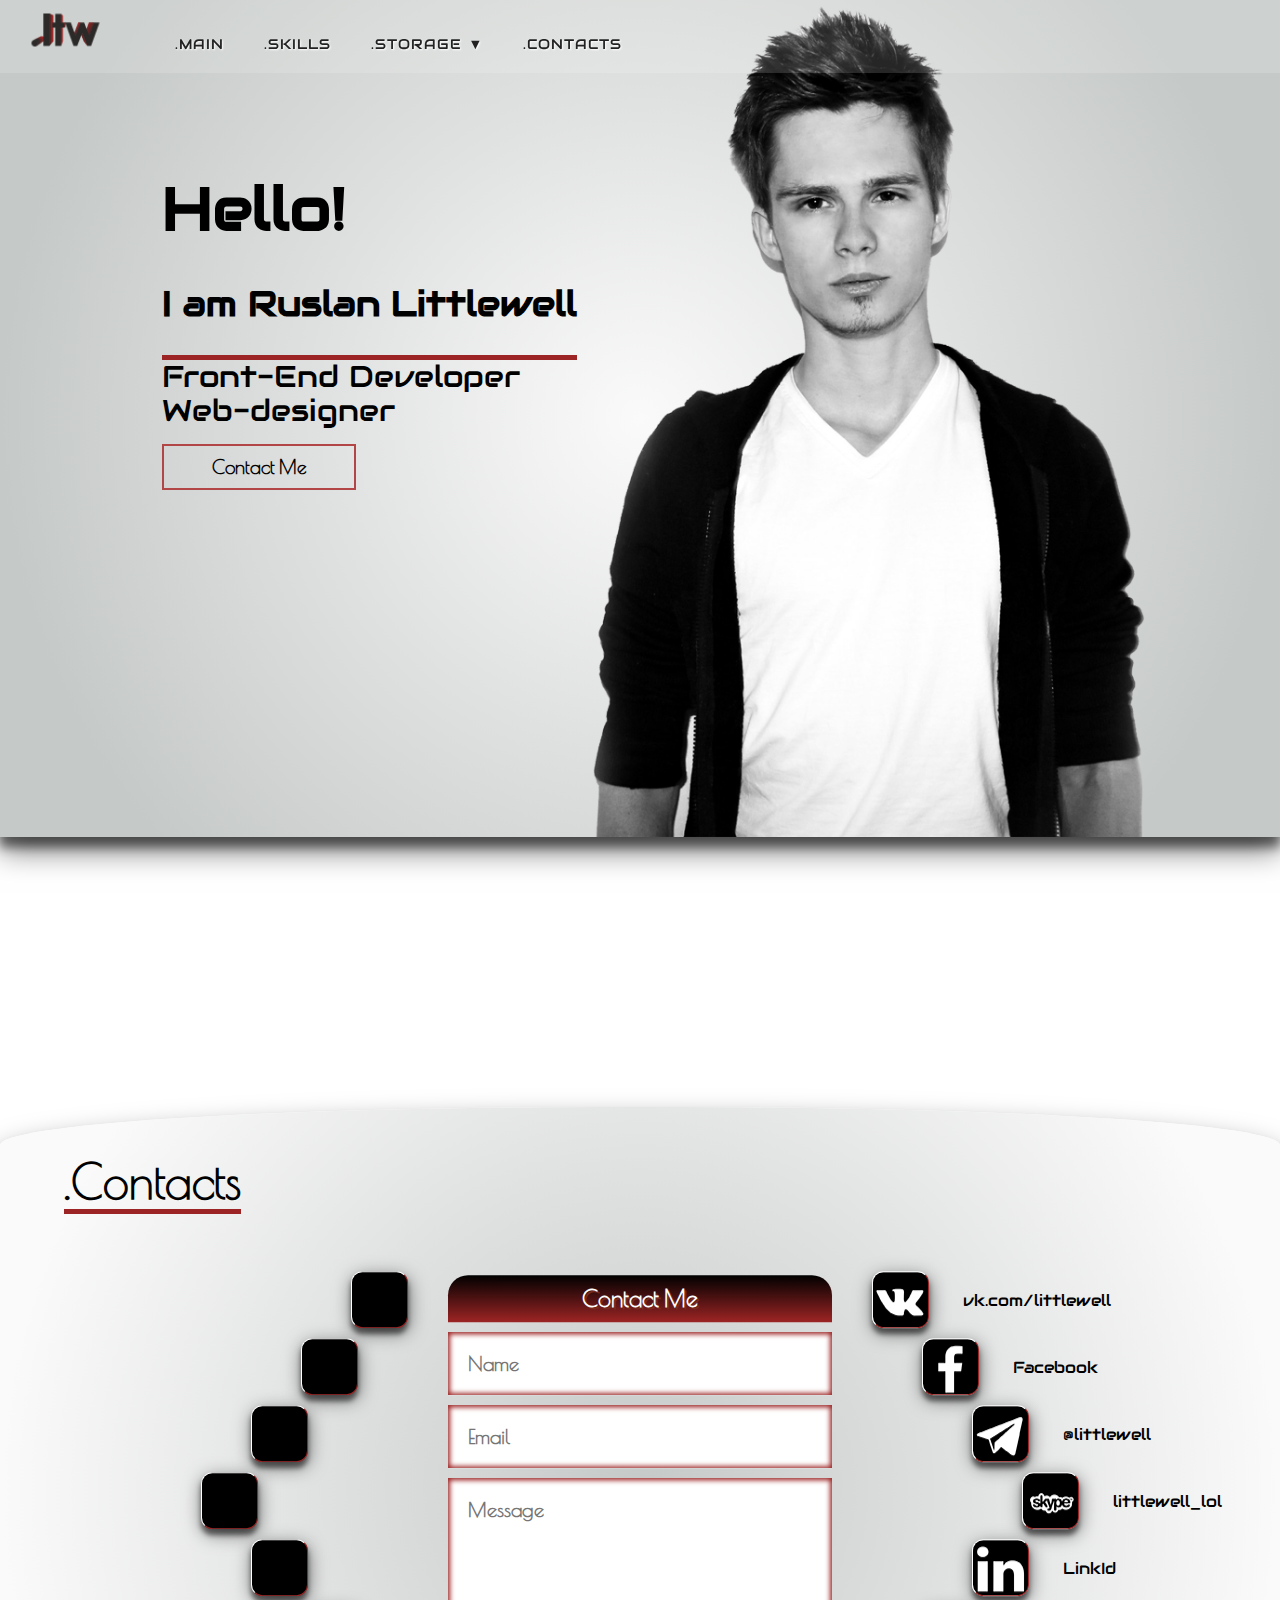
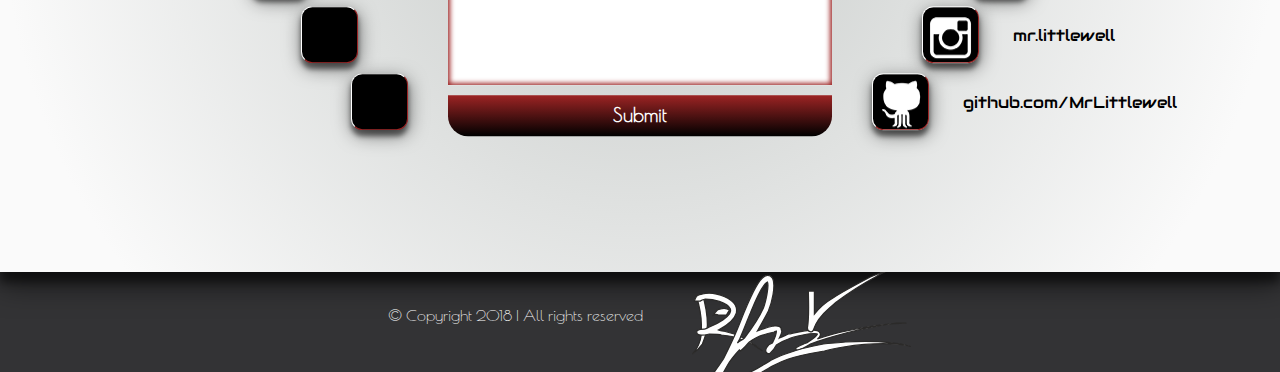
<file: index.html>
<!DOCTYPE html>
<html lang="en">
	<head>
		<meta charset="UTF-8">
		<title>Ruslan Littlewell</title>
		<link rel="shortcut icon" href="iconpng.png" type="image/png">
		<link rel="stylesheet" href="css/style.css" >
		<link rel="stylesheet" href="css/normalize.css">		
		<script src="js/jquery.js"></script>
		<link href="https://fonts.googleapis.com/css?family=Audiowide|Poiret+One&amp;subset=cyrillic" rel="stylesheet">
		<link rel="stylesheet" href="https://use.fontawesome.com/releases/v5.2.0/css/all.css" integrity="sha384-hWVjflwFxL6sNzntih27bfxkr27PmbbK/iSvJ+a4+0owXq79v+lsFkW54bOGbiDQ" crossorigin="anonymous">
	</head>
		<body class="page">			
			<header>	
			<img src="images/logotip.png" alt="logo" title="logo">			
				<nav id="navigation">					
						<div class="hamburher"><a class="menu-trigger"></a></div>					
					<ul id="hide">					
					<li><a href="index.html">.Main</a></li>
					<li><a href="skills.html">.Skills</a></li>
					<li><a href="#">.Storage &#9660;</a>
						<ul>
							<li><a href="adobe.html">.Adobe</a></li>
							<li><a href="corel.html">.Corel</a></li>
							<li><a href="html-css.html">.HTML&frasl;CSS</a></li>
						</ul>
					</li>
					<li><a href="index.html#contact-block">.Contacts</a></li>
					</ul>
				</nav>
			</header>
				<main>					
				<div class="wrapper">	
					<div class="flex-wrapper"></div>
					<div class="text-area">
						<div class="text-position">
							<h1>Hello!</h1>
							<h3>I am Ruslan Littlewell</h3>
						</div>
						<div class="text-position2">
							<p id="slide-text1">Front-End Developer</p>
							<p id="slide-text2">Web-designer</p>
						</div>					
						<div class="button-position">
							<a href="#send" class="send-button">Contact Me</a>
						</div>
					</div>
					<img class="image-profile" src="images/rlw.png" title="Littlewell" alt="Littlewell">
					<div class="flex-wrapper"></div>
				</div>
				<div class="wrapper2">
				
				</div>
				
				<div class="wrapper3">
					<div class="text-position3">
						<h3><a id="contact-block">.Contacts</a></h3>
					</div>
						<div class="flex-area">
								<div class="parallelogram-three">	
									<div class="social-icons github-r"></div>
									<div class="social-icons facebook-r"></div>
									<div class="social-icons telegram-r"></div>
									<div class="social-icons skype-r"></div>
									<div class="social-icons linkid-r"></div>
									<div class="social-icons instagram-r"></div>
									<div class="social-icons github-r"></div>
								</div>					
								<div class="parallelogram-two">
								<header class="header-contact-block">
									<h3>Contact Me <i class="fas fa-hand-spock"></i></h3>								
								</header>
								<div>
									<form name="cont-form">
										<input name="name" id="send" class="form-style" type="text"  placeholder="Name" value=""/>
										<input name="email" class="form-style" type="email"  placeholder="Email" value="" required/>
										<textarea name="message" class="form-style for-textarea" placeholder="Message" value="" required></textarea>						
										<input type="submit" value="Submit" class="contact-button submit_button" />
									</form>
								</div>
								</div>
								<div class="parallelogram-one">	
									<div class="social-icons"><a class="t-vk" href="#">vk.com/littlewell</a></div>
									<div class="social-icons facebook"><a href="#">Facebook</a></div>
									<div class="social-icons telegram"><a href="#">@littlewell</a></div>
									<div class="social-icons skype"><a class="p-skype" href="#">littlewell_lol</a></div>
									<div class="social-icons linkid"><a class="p-linkid" href="#">LinkId</a></div>
									<div class="social-icons instagram"><a class="p-instagram" href="#">mr.littlewell</a></div>
									<div class="social-icons github"><a class="p-github" href="#">github.com/MrLittlewell</a></div>
								</div>								
						</div>
				</div>			
				</main>
						<footer class="footer-position">
							<div class="copyright"><p>&copy; Copyright 2018 | All rights reserved</p></div>
							<div class="sign"><img src="images/svg-sign.svg" alt="sign" title="sign"></div>						
						</footer>						
						<script src="js/script.js"></script>
		</body>
</html>
</file>
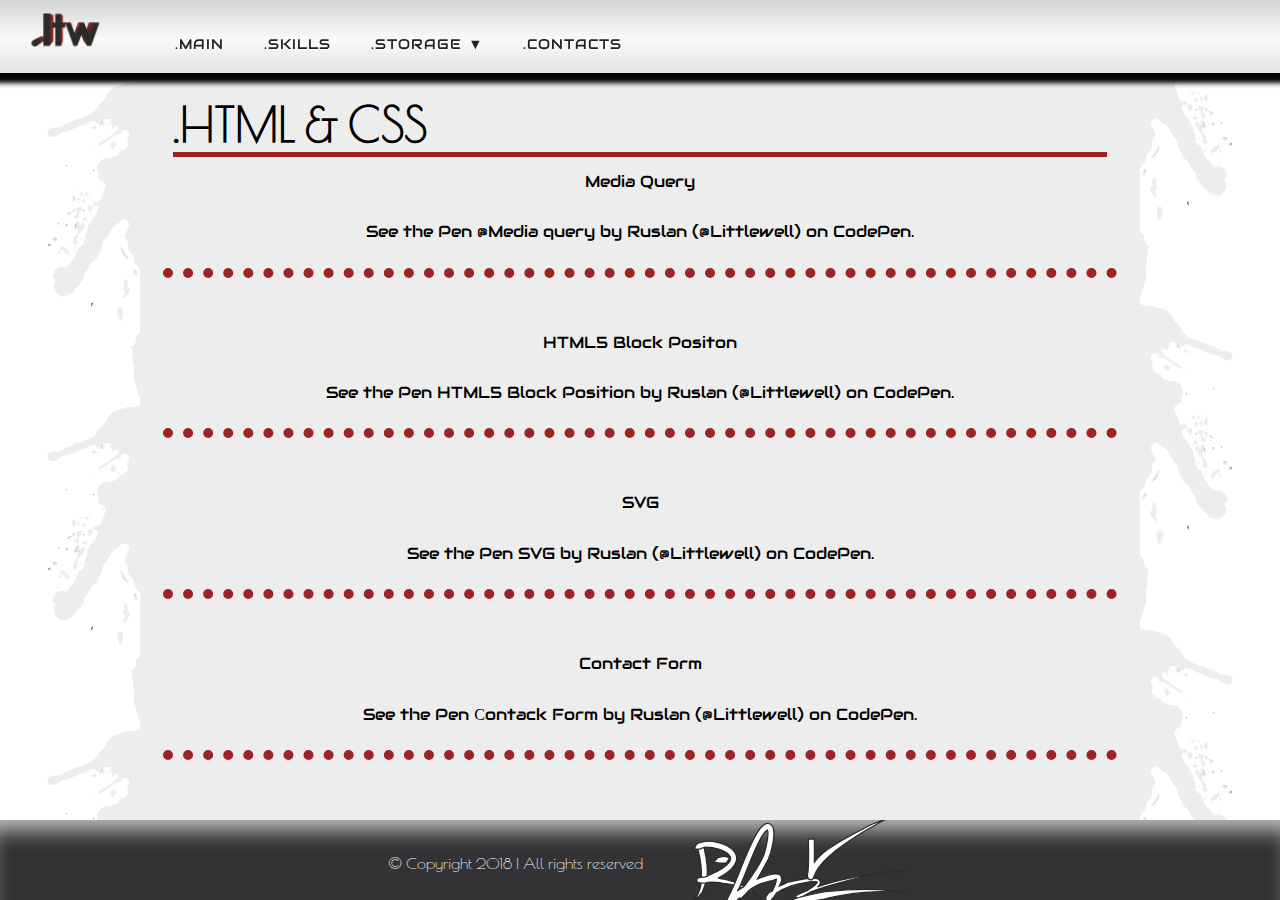
<file: html-css.html>
<!DOCTYPE html>
<html lang="en">
	<head>
		<meta charset="utf-8">
		<title>HTML/CSS</title>
		<link rel="shortcut icon" href="iconpng.png" type="image/png">
		<link href="css/style.css" rel="stylesheet">
		<link rel="stylesheet" href="css/normalize.css">
		<link href="https://fonts.googleapis.com/css?family=Audiowide|Poiret+One&amp;subset=cyrillic" rel="stylesheet">	 
		<script src="js/jquery.js"></script>
	</head>
		<body class="page">
			<header>	
			<img src="images/logotip.png" alt="logo" title="logo">			
				<nav class="navigation-pouring">					
						<div class="hamburher"><a class="menu-trigger"></a></div>					
					<ul id="hide">					
					<li><a href="index.html">.Main</a></li>
					<li><a href="skills.html">.Skills</a></li>
					<li><a href="#">.Storage &#9660;</a>
						<ul>
							<li><a href="adobe.html">.Adobe</a></li>
							<li><a href="corel.html">.Corel</a></li>
							<li><a href="html-css.html">.HTML&frasl;CSS</a></li>
						</ul>
					</li>
					<li><a href="index.html#contact-block">.Contacts</a></li>
					</ul>
				</nav>
			</header>
				<main class="flex-main-content">
					<div class="flex-wrapper flex-wrapper__bg-l-modifer"></div>
						<div class="flex-wrapper2">
							<div class="text-position3 text-position_modifer width-block-auto"><h3>.HTML & CSS</h3>
							</div>
								<div class="code-area">
									<p>Media Query</p>
									<p data-height="400" data-theme-id="0" data-slug-hash="PBEWLO" data-default-tab="result" data-user="Littlewell" data-pen-title="@Media query" class="codepen">See the Pen <a href="https://codepen.io/Littlewell/pen/PBEWLO/">@Media query</a> by Ruslan (<a href="https://codepen.io/Littlewell">@Littlewell</a>) on <a href="https://codepen.io">CodePen</a>.</p>
									<span class="text-for-code"></span>
									<p>HTML5 Block Positon</p>
									<p data-height="400" data-theme-id="0" data-slug-hash="MXPeMP" data-default-tab="result" data-user="Littlewell" data-pen-title="HTML5 Block Position" class="codepen">See the Pen <a href="https://codepen.io/Littlewell/pen/MXPeMP/">HTML5 Block Position</a> by Ruslan (<a href="https://codepen.io/Littlewell">@Littlewell</a>) on <a href="https://codepen.io">CodePen</a>.</p>
									<span class="text-for-code"></span>
									<p>SVG</p>
									<p data-height="400" data-theme-id="0" data-slug-hash="vaEXmL" data-default-tab="result" data-user="Littlewell" data-pen-title="SVG" class="codepen">See the Pen <a href="https://codepen.io/Littlewell/pen/vaEXmL/">SVG</a> by Ruslan (<a href="https://codepen.io/Littlewell">@Littlewell</a>) on <a href="https://codepen.io">CodePen</a>.</p>
									<span class="text-for-code"></span>
									<p>Contact Form</p>
									<p data-height="400" data-theme-id="0" data-slug-hash="YvoRzP" data-default-tab="result" data-user="Littlewell" data-pen-title="Сontack Form" class="codepen">See the Pen <a href="https://codepen.io/Littlewell/pen/YvoRzP/">Сontack Form</a> by Ruslan (<a href="https://codepen.io/Littlewell">@Littlewell</a>) on <a href="https://codepen.io">CodePen</a>.</p>
									<span class="text-for-code"></span>
								</div>
						</div>	
							<div class="flex-wrapper flex-wrapper__bg-r-modifer"></div>						
				</main>
					<footer class="footer-position footer-position_modifer" >
							<div class="copyright"><p>&copy; Copyright 2018 | All rights reserved</p></div>
							<div class="sign"><img src="images/svg-sign.svg" alt="sign" title="sign"></div>
						</footer>
		<script async src="https://static.codepen.io/assets/embed/ei.js"></script>
		<script src="js/script.js"></script>
						
		</body>
</html>
</file>
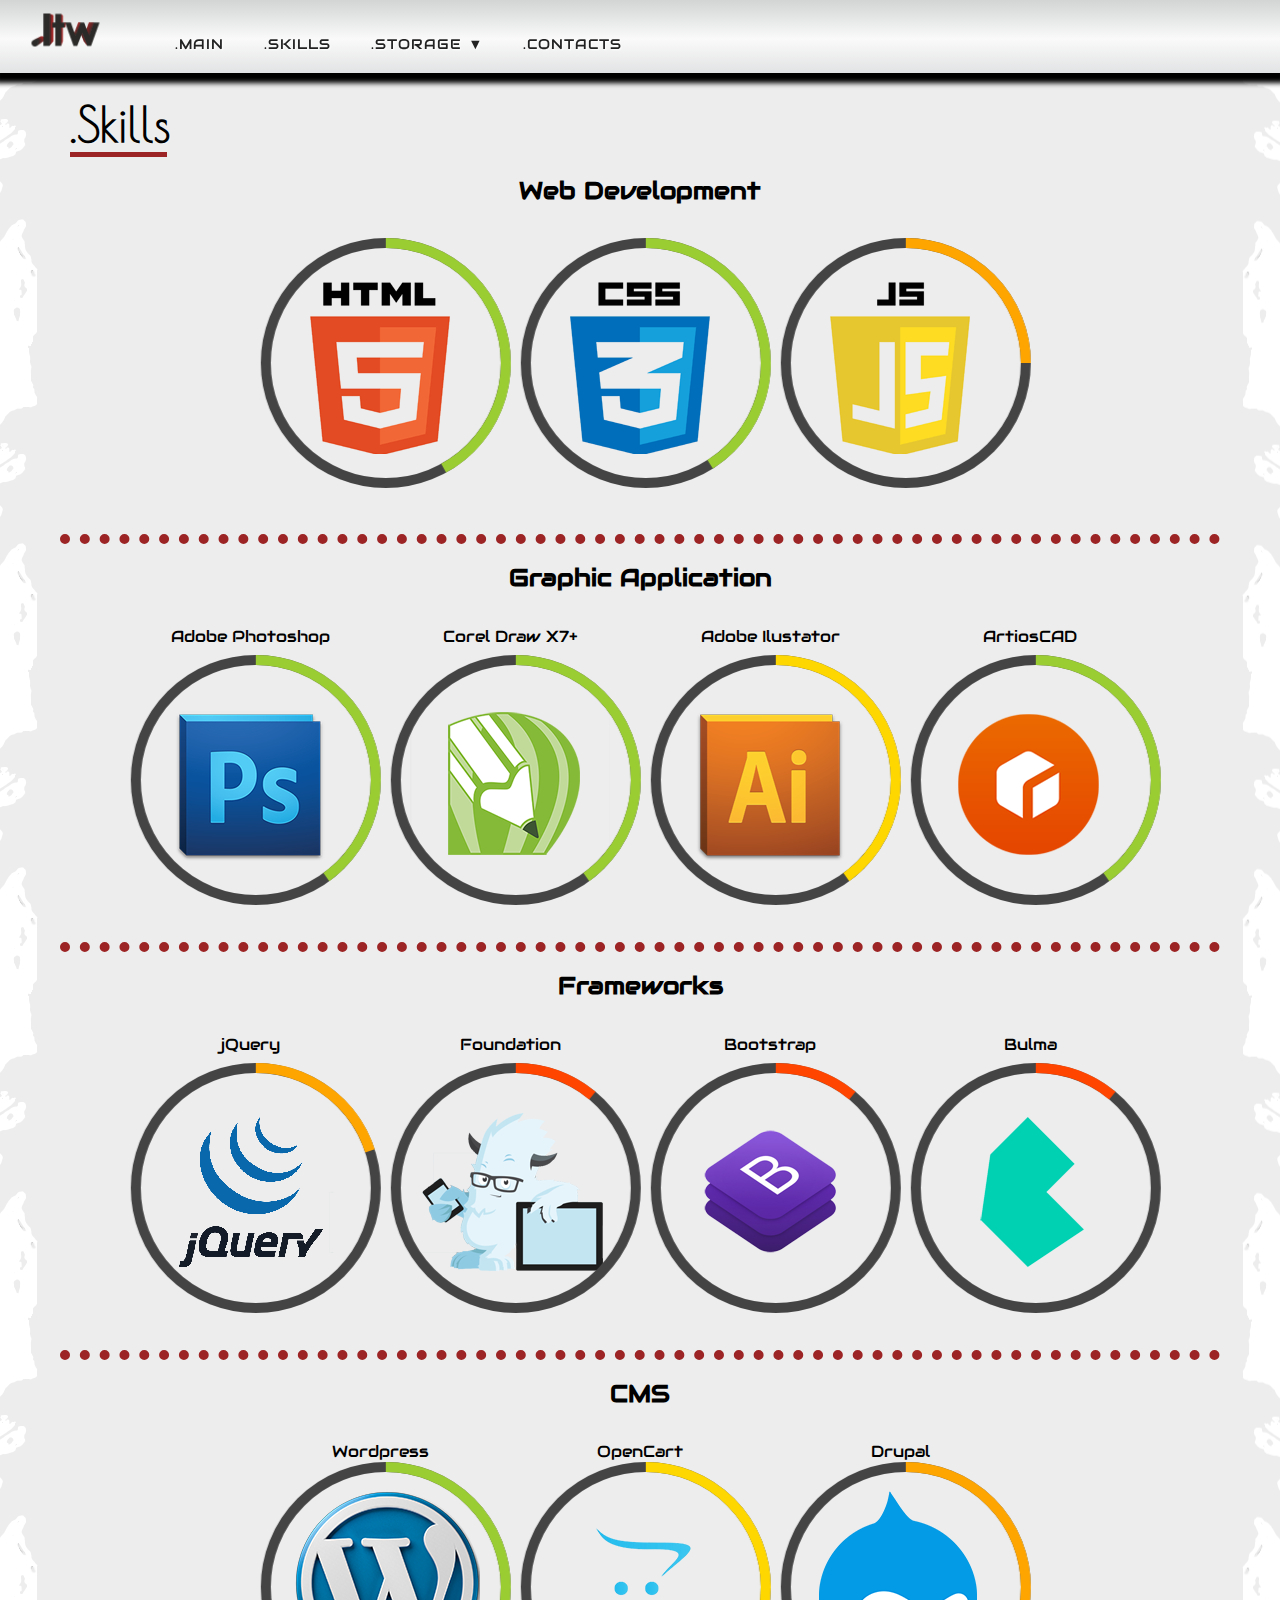
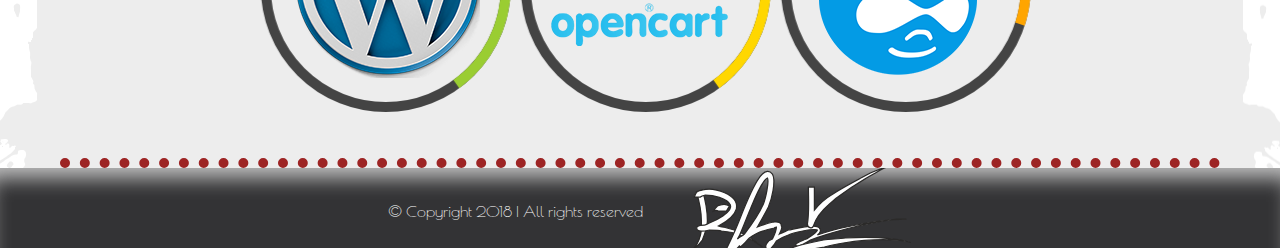
<file: skills.html>
<!DOCTYPE html>
<html lang="en">
	<head>
		<meta charset="utf-8">
		<title>Skills</title>
		<link rel="shortcut icon" href="iconpng.png" type="image/png">
		<link href="css/style.css" rel="stylesheet">
		<link rel="stylesheet" href="css/normalize.css">
		<script src="js/jquery.js"></script>	
		<link href="https://fonts.googleapis.com/css?family=Audiowide|Poiret+One&amp;subset=cyrillic" rel="stylesheet">	 
	</head>
		<body class="page">
			<header>	
			<img src="images/logotip.png" alt="logo" title="logo">			
				<nav class="navigation-pouring">					
						<div class="hamburher"><a class="menu-trigger"></a></div>					
					<ul id="hide">					
					<li><a href="index.html">.Main</a></li>
					<li><a href="skills.html">.Skills</a></li>
					<li><a href="#">.Storage &#9660;</a>
						<ul>
							<li><a href="adobe.html">.Adobe</a></li>
							<li><a href="corel.html">.Corel</a></li>
							<li><a href="html-css.html">.HTML&frasl;CSS</a></li>
						</ul>
					</li>
					<li><a href="index.html#contact-block">.Contacts</a></li>
					</ul>
				</nav>
			</header>
				<main class="flex-main-content flex-content">
					<div class="flex-wrapper flex-wrapper__bg-l-modifer"></div>
						<div class="flex-wrapper2">
							<div class="text-position3 text-position_modifer"><h3>.Skills</h3>
							</div>
								<div>
								<h2>Web Development</h2>
									<div class="frontend-skills">											
										<div class="fe-design __mod-fe-design0"></div>	
										<div class="fe-design __mod-fe-design1"></div>	
										<div class="fe-design __mod-fe-design2"></div>	
									</div>	
								</div>
									<div class="text-for-graphic-skills"></div>
									<h2>Graphic Application</h2>
									<div class="graphic-skills">
									<div class="self-block">
									<p>Adobe Photoshop</p>
									<div class="fe-design __mod-fe-design3"></div>
									</div>
									<div class="self-block">
									<p>Corel Draw X7+</p>
									<div class="fe-design __mod-fe-design4"></div>
									</div>
									<div class="self-block">
									<p>Adobe Ilustator</p>
									<div class="fe-design __mod-fe-design5"></div>
									</div>
									<div class="self-block">
									<p>ArtiosCAD</p>
									<div class="fe-design __mod-fe-design10"></div>
									</div>
								</div>								
								<div class="text-for-graphic-skills"></div>
								<h2>Frameworks</h2>
									<div class="graphic-skills">
										<div class="self-block">
										<p>jQuery</p>
										<div class="fe-design __mod-fe-design6"></div>
										</div>
										<div class="self-block">
										<p>Foundation</p>
										<div class="fe-design __mod-fe-design7"></div>
										</div>
										<div class="self-block">
										<p>Bootstrap</p>
										<div class="fe-design __mod-fe-design8"></div>
										</div>
										<div class="self-block">
										<p>Bulma</p>
										<div class="fe-design __mod-fe-design9"></div>
										</div>
									</div>
								<div class="text-for-graphic-skills"></div>
								<h2>CMS</h2>
									<div class="graphic-skills">
										<div class="self-block">
										<p>Wordpress</p>
										<div class="fe-design __mod-fe-design11"></div>
										</div>
										<div class="self-block">
										<p>OpenCart</p>
										<div class="fe-design __mod-fe-design12"></div>
										</div>
										<div class="self-block">
										<p>Drupal</p>
										<div class="fe-design __mod-fe-design13"></div>
										</div>										
									</div>
								<div class="text-for-graphic-skills"></div>
						</div>						
							<div class="flex-wrapper flex-wrapper__bg-r-modifer"></div>						
				</main>
					<footer class="footer-position footer-position_modifer" >
							<div class="copyright"><p>&copy; Copyright 2018 | All rights reserved</p></div>
							<div class="sign"><img src="images/svg-sign.svg" alt="sign" title="sign"></div>
						</footer>
						<script src="js/script.js"></script>				
		</body>
</html>
</file>
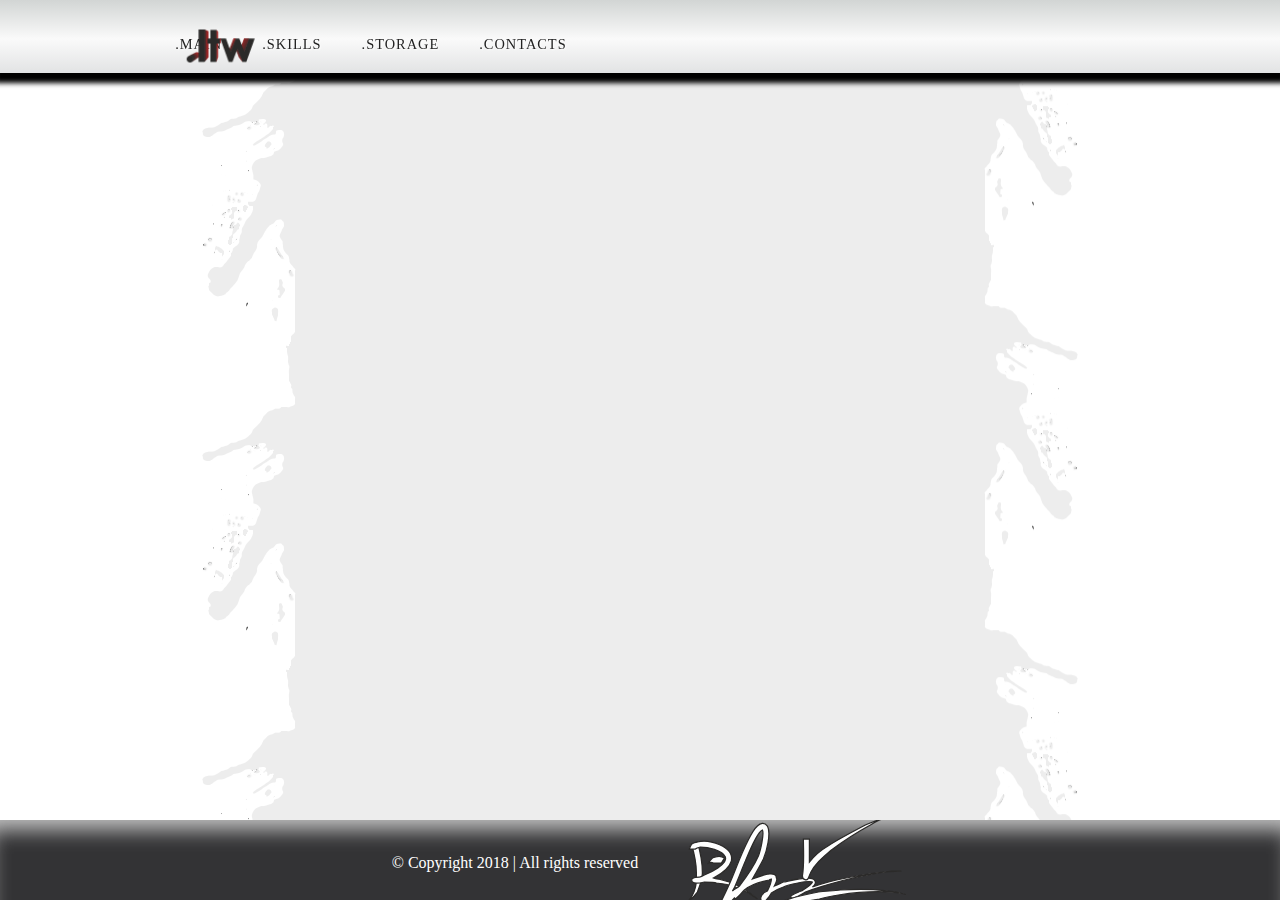
<file: test.html>
<html>
	<head>
		<meta charset="utf-8">
		<title>Skills</title>
		 <link rel="shortcut icon" href="iconpng.png" type="image/png">
		 <link href="css/style.css" rel="stylesheet">
	</head>
		<body class="page" style=" display: flex; height: 100%">
			<header>
				<nav class="navigation-pouring">
					<ul>
					<li><img src="images/logotip.png" alt="logo" title="logo"></li>
					<li><a href="index.html">.Main</a></li>
					<li><a href="skills.html">.Skills</a></li>
					<li><a href="storage.html">.Storage</a>
						<ul>
							<li><a href="adobe.html">.Adobe</a></li>
							<li><a href="corel.html">.Corel</a></li>
							<li><a href="html-css.html">.HTML&frasl;CSS</a></li>
						</ul>
					</li>
					<li><a href="index.html#contact-block">.Contacts</a></li>
					</ul>
				</nav>
			</header>
				<main class="flex-main-content" style="flex: 1 0 auto;">
					<div class="flex-wrapper flex-wrapper__bg-l-modifer"></div>
						<div class="flex-wrapper2">1</div>	
							<div class="flex-wrapper flex-wrapper__bg-r-modifer"></div>						
				</main>
					<footer class="footer-position footer-position_modifer" style=" flex: 0 0 auto;" >
							<div class="copyright"><p>&copy; Copyright 2018 | All rights reserved</p></div>
							<div class="sign"><img src="images/svg-sign.svg" alt="sign" title="sign"></div>
						</footer>
		</body>
</html>
</file>
<file: css/style.css>
@import url('https://fonts.googleapis.com/css?family=Doppio+One');	
		@media (min-width: 130px) and (max-width: 439px) {
			body .text-area{
			transform: translate(-3vw, -9vh) scale(0.8);	
			white-space: inherit;
			text-align: center;
			max-height: 110px;
			}
		}
		@media (min-width: 130px) and (max-width: 520px) {
			body div canvas {
				transform: translate(-6.3vw, 1vh);
			}
			body div .parallelogram-one {
				transform: rotate(90deg) scale(0.6);
			}
			body .for-textarea {
				max-height: 207px;
			}
			body .form-style {
				width: 100%;
			}
			body .footer-position_modifer {
			height: 168px;			
			flex-direction: column;
			align-items: center;
			align-content: center;
			}
			body .footer-position {
			display: flex;
			background: #333335;
			flex: 0 0 auto;
			justify-content: center;
			overflow: hidden;
			height: 160px;
			flex-direction: column;
			align-items: center;
			}
		}
			@media (min-width: 130px) and (max-width: 830px) {
				body .graphic-skills {
				flex-direction: column;
				align-items: center;
				}
				body .frontend-skills {
				flex-direction: column;
				align-items: center;
				}
				body .__mod-fe-design1 {				
				margin-bottom: 63px;
				}
				body .__mod-fe-design0 {				
				margin-bottom: 63px;
				}
				body canvas {
				display: flex;
				position: absolute;
				transform: translate(-3.3vw, 1vh);
				}
				h2{
				margin-top: 50px;
				}
			}
		@media screen and (max-width: 1057px){
			body .graphic-skills p {
				padding: 50px 50px 0 50px;
			}
		}
		@media (min-width: 130px) and (max-width: 1025px){
				body .menu-trigger{			 	
			 		display: block;
			 	}
			 	#hide{
			 		display: none;
			 	}
			 	body nav ul{
					list-style: none;
					position: relative;
					transform: translate(9vw,0vh);
					display: block;
				}
				body nav ul ul{
					position: relative;
										
				}				
				.hamburher{
					background-image: url(https://image.ibb.co/cCFTb8/icon2.png);
					position: relative;
					width: 55px;
					height: 55px;
					margin: 0 0 10px 0;
					background-position: 64px 0px;	
					right: -50vw;
				}				
				nav{
					/*height: 90px;*/
				}
				body nav ul li{
					float: none;
					background: rgba(218, 220, 219, 0.9);
					border-bottom: 1px solid black;
				}
				body nav ul li:nth-child(4){
					position: relative;
				}
				body nav ul li:hover{
					background: rgba(255, 255, 255, 0.9);
				}
				/*body nav ul li a{
					height: 70px;
					font-size: 30px;
				}
				*/
				.main-column-block-three{				
					flex-direction: row;				
					justify-content: center;	
				}
				/*.navigation-pouring{
			 		height: 90px;
				}
				*/
				body .wrapper3{
			 		display: flex;
			 		justify-content: center;
			 		height: auto;
			 	}
			 	body .flex-area{
			 		flex-direction: column;
			 		justify-content: center;
			 		transform: translateY(0);
			 	}
			 	body .parallelogram-three{
			 		transform: rotate(90deg);
				    position: relative;
				    top: 85px;
					margin: 0px;
			 	}
			 	body .parallelogram-two{
			 		width: auto;
			 		min-width: 60vw;
			 	}
			 	body .parallelogram-one{
			 		transform: rotate(90deg);
				    position: relative;
				    bottom: 85px;
					margin: 0;
					z-index: -1;
			 	}
			 	.social-icons{
			 		transform: rotate(-90deg);
			 	}
			 	
			 	.image-profile{
			 		overflow: hidden;
			 		transform: translate(-2vw);
			 	}
			 	body .wrapper{
			 		height: 50vh;
			 	}
			 	body .wrapper2{
			 		height: 15vh;
			 	}
			 	body .text-position3{
			 		transform: translateY(3vw);
			 	}
			 	.p-github{
			 		right: 325px;
			 	}
			 	.p-instagram{
			 		right: 222px;
			 	}
			 	.p-linkid{
			 		right: 171px;
			 	}
			 	body div .p-skype{
			 		right: 110px;
    				top: 70px;
			 	}
			 	.text-area{
			 		transform: translate(7vw, -9vh);
			 	}
			}
						
			@media (min-width: 130px) and (max-width: 970px){
				.page{
					margin: 0px;
				}
				ul li:nth-child(1){
					border-radius: 10px 10px 0 0;
				}				
				ul li:nth-child(4){
					border-radius: 0 0 10px 10px;
				}
				ul ul li:nth-child(3){
					border-radius: 0 0 10px 10px;
				}				
				body .menu-trigger{			 	
			 		display: block;
			 	}
				body .text-position3{
					transform: translate(-1vw,3vh);
				}
			 	#hide{
			 		display: none;
			 	}
			 	body nav ul{
					list-style: none;
					position: relative;
					transform: translate(-3vw, -1vh);
					display: block;
				}
				body nav ul ul{
					position: relative;
					transform: translate(0vw,0vh);
				}				
				.hamburher{
					background-image: url(https://image.ibb.co/cCFTb8/icon2.png);
					position: relative;
					width: 55px;
					height: 55px;
					margin: 0 0 10px 0;
					background-position: 64px 0px;	
					right: -50vw;
				}				
				nav{
					height: 57px;
				}
				body nav ul li{
					float: none;
					background: linear-gradient(#fafafa, #dadcdb,  #fafafa);
					opacity: 0.95;
					border-bottom: 1px solid black;
				}
				body nav ul li:hover{
					background: rgba(255, 255, 255, 0.9);
				}
				.main-column-block-three{				
					flex-direction: row;				
					justify-content: center;	
			 	}
			 	body .wrapper3{
			 		display: flex;
			 		justify-content: center;
			 		height: auto;
			 	}
			 	body .flex-area{
			 		flex-direction: column;
			 		justify-content: center;
			 		transform: translateY(0);
			 	}
			 	.parallelogram-three{
			 		transform: rotate(90deg);
				    position: relative;
				    top: 85px;
			 	}
			 	body .parallelogram-two{
			 		width: auto;
					min-width: 60vw;
			 	}
			 	.parallelogram-one{
			 		transform: rotate(90deg);
				    position: relative;
				    bottom: 85px;
			 	}
			 	.social-icons{
			 		transform: rotate(-90deg);
			 	}
			 	
			 	.p-instagram{
			 		right: 222px;
			 	}
			 	.p-linkid{
			 		right: 171px;
			 	}
			 	body div .p-skype{
			 		right: 110px;
    				top: 70px;
			 	}
			}
			@media screen and (max-width:679px){
				.image-profile {
				display: none;
				}
				.text-area {
				transform: translate(-3vw, -9vh) scale(0.9);
				}
			}
			@media screen and (max-width:994px){				
				body .main-column-block-three{				
					flex-direction: row;				
					justify-content: center;
				}
			}
			 .page{
				margin: 0px;
				background-image: url(https://image.ibb.co/jnLSMd/1_9q_GFK0jjig_ADvy4_BF_PZ_A.jpg);
				background-size: 100%;
				display: flex;
				height: 100vh;
				flex-direction: column;
				overflow-x: hidden;
				}
			
			 /*Header Page*/
			

			nav{
				font-family: 'Audiowide', cursive;
				position: fixed;
			  	z-index: 999;			  	
			  	width: 100%;
			  	background: rgba(255,255,255,0.15);	
			  	text-shadow: 1px 1px 2px white;		  	
			}
			nav ul{
			    list-style: none;
			    position: relative;
			    transform: translate(9vw,0vh);
			    display: block;
			}
			nav ul li{
			    float: left;			    
			    transition: all .2s ease-in-out;
			}
			nav ul li:hover{
				background: rgba(0,0,0,0.15);
			}
			nav ul li:hover > ul{
				display: block;
			}			
		    nav ul li a{
		        display: block; 
		        padding: 20px 20px;
		        color: #222; 
		        font-size: .9em;
		        letter-spacing: 1px;
		        text-decoration: none;
		    	text-transform: uppercase;
		    }
		    nav ul ul{
			    display: none;
			    position: absolute; 
				transform: translate(0vw,6vh);
			    background: rgba(0,0,0,0.15);
				text-shadow: 1px 1px 2px black;	
			    top: 100%;
			   	box-shadow: -3px 3px 10px -2px rgba(0,0,0,0.1);
			    border: 1px solid rgba(0,0,0,0.1);
		    }
		    nav ul ul li{
		    	float: none; 
		    	position: relative;
		    }
       		nav ul ul li a {
       			color: white;
	            padding: 15px 30px; 
	            border-bottom: 1px solid rgba(0,0,0,0.05);
         	}			 
			.menu-trigger{
				display: none;
			 	width: 50px;
			 	height: 50px;
			 	position: relative;
			 	cursor: pointer;
			}
			a{
				text-decoration: none;
				color: black;
			}
			a:hover{
				text-decoration: none;			
			}
			a:active{
				text-decoration: none;
				color: white;
			}
			header img{
			    position: fixed;
			    width: 68px;
			    transform: translate(3.5vh,1.5vh);
			    z-index: 9999;
			}
			.navigation-pouring{
				opacity: 1;
				transition: background 0.25s;
				background-image: linear-gradient(to top,rgb(226, 227, 228) 0%,rgb(250, 250, 250) 46.7%,rgb(210, 213, 212) 100%);
				box-shadow: 0 5px 5px 5px black;	
				box-shadow: 0 5px 5px 5px black;	
				animation: navigation-pouring 0.5s;				
			}
			@keyframes navigation-pouring {
				0%{opacity: 0.1;}
				10%{opacity: 0.1;}
				20%{opacity: 0.2;}
				33%{opacity: 0.3;}
				40%{opacity: 0.4;}
				50%{opacity: 0.5;}
				66%{opacity: 0.6;}
				70%{opacity: 0.7;}
				80%{opacity: 0.8;}
				90%{opacity: 0.9;}
				100%{opacity: 1;}
			}


			/*Main Page*/
			/*First Page Block*/
			.wrapper{
				display: flex;
				justify-content: space-between;
				height: 93vh;
				/*background: radial-gradient(ellipse at center, 	#fafafa,  #c5c9c7 80%);*/
				background: radial-gradient(circle farthest-side, #fafafa, #c5c9c7);
				box-shadow: 0 14px 28px rgba(0,0,0,0.5), 0 10px 10px rgba(0,0,0,0.5);
				font-family: 'Audiowide', cursive;				
			}
			.image-profile{
				height: 100%;				
				z-index: 1;
				min-width: 330px;
			}
			.text-position{
				transform: translateY(15vh);
				font-size: 30px;
				margin: 0;
			}
			.text-area{				
				white-space: nowrap;
			    display: flex;
			    flex-direction: column;	
				padding-left: 41px;
			}
			h1, h3{
				margin: 0px;
			}	
			h2{
				text-align: center;
				font-family: 'Audiowide', cursive;		
			}				
			.submit_button{
				font-family: 'Poiret One', cursive;
				display: block;
				cursor: pointer;
				color:#ffffff;
				font-size: 19px;
				font-weight: bold;
				padding:10px 48px;
				text-decoration: none;				
				border: 0;
				border-radius: 0 0 20px 20px;				
				background: linear-gradient(#9d2424, black);
				width: 100%;
				animation: none;
			}
			.submit_button:hover{
				opacity: 0.6;
			}
			.submit_button:active{
				opacity: 0.6;
				position: relative;
				top: 1px;
			}
			.send-button{
				font-family: 'Poiret One', cursive;
				cursor:pointer;
				color: black;
				font-size:19px;
				font-weight:bold;
				padding:10px 48px;
				text-decoration:none;				
				border: 2px solid #b24545;
				animation: flexit 2s infinite;	
				transition: 0.5s;					
			}		
			.send-button:hover {
				background-color: #b24545;
				border: 2px solid black;
				text-shadow: 0px 0px 4px white;
			}
			.send-button:active {
				color: white;
				position: relative;
				top: 1px;
			}
			.button-position{
				white-space: nowrap;
   				transform: translateY(18vh);
			}			
			
			
			/*Second Page Block*/
			.wrapper2{
				position: relative;
				height: 30vh;
			}
			/*Third Page Bock*/
			.wrapper3{
				position: relative;
				height: 85vh;
				background: radial-gradient(circle farthest-side, #c5c9c7, #fafafa);
				box-shadow: 0 14px 28px rgba(0,0,0,0.5), 0 10px 10px rgba(0,0,0,0.5);
				border-top-left-radius: 47% 5%;
				border-top-right-radius: 47% 5%;
			}
						
			.text-position2{
				transform: translateY(18vh);
				font-size: 30px;
				margin: 3px 0;
				border-top: 5px solid #9d2424;
			}
			#slide-text1{
				margin: 0;				
				animation: slide-text1 1s ease-out;
			}
			@keyframes slide-text1 {
				0%{transform: translate(-100vw,0vh)}				
				100%{transform: translate(0vw,0vh)}
			}
			#slide-text2{
				margin: 0 0 25px 0;
				animation-delay: 2s;
				animation: slide-text2 2s ease-out;
			}
			@keyframes slide-text2 {
				0%{transform: translate(-100vw,0vh)}
				100%{transform: translate(0vw,0vh)}
			}
			.text-position3{
				position: absolute;
				font-family: 'Poiret One', cursive;
				text-shadow: 1px 1px 1px rgba(255, 255, 255, 0.4);
				transform: translate(5vw,5vh);
				font-size: 40px;
				margin: 3px 0;
				border-bottom: 5px solid #9d2424;					
			}
			.parallelogram-one{
				display: flex;
			    flex-direction: column;
			    justify-content: center;
			    align-content: center;
			    align-items: center;
			    margin-left: 40px;					
			}
			.parallelogram-two{
				width: 30%;
			    display: flex;
			    justify-content: center;
			    flex-direction: column;
			    flex-grow: 0;										
			}
			.parallelogram-three{
				display: flex;
			    flex-direction: column;
			    justify-content: center;
			    align-content: center;
			    align-items: center;
			    margin-right: 40px;			    					
			}
			.flex-area{
				display: flex;
				justify-content: center;
				transform: translateY(35%);
			}
			.header-contact-block{
				background: linear-gradient(black, #9d2424) ;
				color: white;
				text-align: center;
				font-family: 'Poiret One', cursive;
				font-size: 20px;
				text-shadow:2px 2px 0px #7a2a1d;
				padding: 10px 0;
				border-radius: 20px 20px 0 0;				
			}
			.footer-contact-block{
				position: relative;
				background: #9d2424;
				color: white;
				text-align: center;
				font-family: 'Poiret One', cursive;
				font-size: 20px;
				text-shadow:2px 3px 0px #7a2a1d;
				border: 1px solid black;
				top: 84%;
				border-radius: 0 0 20px 20px;
			}
			.social-icons{
				background-image: url(../images/icon2.png);
				border-radius: 20%;
				width: 55px;
				height: 55px;
				margin: 0 0 10px 0;
				background-position: -4px 0px;	
				border-right: 1px solid #9d2424;
				border-bottom: 1px solid #9d2424;
				border-top: 1px solid white;
				border-left: 1px solid white;
				box-shadow: 1px 5px 18px rgba(0,0,0,0.5), 0 5px 5px rgba(0,0,0,0.5);				
			}
			.social-icons:hover{
				border-radius: 50%;				
				transition: 0.5s;
			}
			.parallelogram-three .social-icons{				
				animation: rotate 50s infinite linear;
				transition: 1s;
			}
			@keyframes rotate {
				0%{transform: rotate(0deg);
					border-radius: 20%;}				
				50%{transform: rotate(360deg);
					 border-radius: 50%;}
				100%{transform: rotate(0deg);
					border-radius: 20%;}
			}
			.facebook{
				position: relative;
				left: 50px;
				background-position: -66px 0px;									
			}
			.telegram{
				position: relative;
				left: 100px;
				background-position: -129px 0px;
			}
			.skype{
				position: relative;
				left: 150px;
				background-position: -189px 0px;
			}
			.linkid{
				position: relative;
				left: 100px;
				background-position: -315px 0px;
			}
			.instagram{
				position: relative;
				left: 50px;
				background-position: -378px 0px;
			}
			.github{
				background-position: -439px 0px;
			}
			.t-vk{
				
			}
			.facebook-r{
				position: relative;
				right: 50px;
				background: black;								
			}
			.telegram-r{
				position: relative;
				right: 100px;
				background: black;
			}
			.skype-r{
				position: relative;
				right: 150px;
				background: black;
			}
			.linkid-r{
				position: relative;
				right: 100px;
				background: black;
			}
			.instagram-r{
				position: relative;
				right: 50px;
				background: black;
			}
			.github-r{
				background: black;
			}
			.parallelogram-one a{
				position: relative;
				top: 20px;
				padding: 20px 0 19px 90px;
				font-family: 'Audiowide', cursive;						
			}
			.parallelogram-one a:hover{
				color: #9d2424;
				text-shadow:1px 1px 10px white;			
			}
						
			/*Contact Form*/
			form{
				margin: 0;
			}
			.form-style{
				font-family: 'Poiret One', cursive;
				font-weight: bold;
				font-size: 20px;
				display: block; 
				box-sizing: border-box;
				box-shadow: inset 0 0 5px 2px #9d2424;
				width: 100%;
				height: 10%;
				margin: 10px auto;
				max-width: 600px;
				padding: 20px 20px;
				border: 0;
			}
			.for-textarea{
				height: 207px;
				resize: none;
			}
			/*Footer*/	
			
			.footer-position{
				display: flex;
				background: #333335;
				flex: 0 0 auto;
				justify-content: center;
				overflow: hidden;	
				height: 100px;
			}				
			.copyright{
				font-family: 'Poiret One', cursive;
				transform: translate(0vw,2vh);
				color: white;	
				white-space: nowrap;
			}
			.sign{
				transform: translate(3vw,-4vh);	
				
			}
			.footer-position_modifer{
				height: 80px;
				box-shadow: inset 0 20px 20px -10px rgb(192,192,192);
			}
			/*Skills Page*/
			.flex-page{
				display: flex;
			}
			.flex-main-content{
				display:flex;
				flex-direction: row;
				justify-content: center;
				flex: 1 0 auto;
			}
			.flex-wrapper{
				flex-grow: 1;							
			}
			.flex-wrapper__bg-r-modifer{
				background-position: 0 45%;
				background-repeat: repeat-y;
  				background-image: url(../images/border-right2.png);
			}
			.flex-wrapper__bg-l-modifer{
				background-position: 100% 0;
  				background-repeat: repeat-y;
  				background-image: url(../images/border-left2.png);
			}
			.flex-wrapper2{
			    flex-grow: 2;
				display: flex;
				flex-direction: column;
				background: #ededed;	
				box-shadow: 0 14px 0px rgba(0,0,0,0.5), 0 10px 0 rgba(0,0,0,0.5);				
			}
			.text-position_modifer{
				transform:none;
				position: inherit;
				width: 97px;
				margin: 98px 10px 0;
			}
			.fe-design{
				display: flex;
				align-items: center;	
				max-width: 200px;
				max-height: 200px;	
				margin: 0 30px 0;	
				background-image: url(../images/spriteskills.png);
			}
			.fe-design img{
				width: 100%;
				height: 100%;
				margin:30px auto 0 auto;				
			}
			.__mod-fe-design0{/*Клады для JS, подключение прогресс баров*/
				    background-position: -42px -11px;
			}
			.__mod-fe-design1{
				    background-position: -212px -11px;
			}
			.__mod-fe-design2{
				background-position: -382px -11px;
			}
			.__mod-fe-design3{
				transform: translate(0vw, 1vh);		
				background-position: -567px -21px;				
			}
			.__mod-fe-design4{	
				transform: translate(0vw, 1vh);	
				background-position: -740px -21px;
			}
			.__mod-fe-design5{
				transform: translate(0vw, 1vh);		
				background-position: -913px -21px;				
			}
			.__mod-fe-design6{
				transform: translate(0vw, 1vh);		
			    background-position: -1425px -21px;
			}
			.__mod-fe-design7{
				transform: translate(0vw, 1vh);		
				background-position: -1614px -21px;
			}
			.__mod-fe-design8{
				transform: translate(0vw, 1vh);	
				background-position: -1257px -21px;
			}
			.__mod-fe-design9{
				transform: translate(0vw, 1vh);	
				background-position: -1808px -21px;
			}
			.__mod-fe-design10{
				transform: translate(0vw, 1vh);	
				background-position: -1088px -21px;
			}
			.__mod-fe-design11{
				background-position: -36px -258px;
			}
			.__mod-fe-design12{
				background-position: -453px -258px;
			}
			.__mod-fe-design13{
				background-position: -244px -258px;
			}
			canvas{
				display: flex;
				position: absolute;
    			transform: translate(-1.5vw, 1vh);
			}			
			.frontend-skills{
				flex-direction: row;
				display: flex;
				justify-content: center;
				margin: 50px 0 0;
			}
			.graphic-skills{
				flex-direction: row;
				display: flex;
				flex-wrap: wrap;
				justify-content: center;				
			}			
			.text-for-graphic-skills{								
				border-top: 10px dotted #9d2424;			    		    
			    margin: 80px 0 0 0;
			}
			.graphic-skills p{
				padding: 0 50px 0 50px;
				font-family: 'Audiowide', cursive;
				text-align: center;
			}
			.self-block{
				
			}
			

			/*Storage Page*/
			/*Adobe Corel*/
			
			.image-area img{
				width: 100%;
			}
			.image-area{
				display: flex;
			    flex-direction: row;
			    flex-wrap: wrap;
			    margin-top: 20px;
			    margin-bottom: 40px;
			    justify-content: center;
			}
			.main-column-block-one{
				display: flex;
				flex-direction: column;
				flex-wrap: wrap;
				justify-content: flex-start;						
			}
			.main-column-block-two{
				display: flex;
				flex-direction: column;
				flex-wrap: wrap;
				justify-content: flex-start;						
			}
			.main-column-block-three{
				display: flex;
				flex-direction: column;
				flex-wrap: wrap;
				justify-content: flex-start;						
			}
			.column-block-one{	
				display: flex;
				align-items: center;			
				min-width: 300px;
				max-width: 300px;
				margin: 10px;
				border: 3px solid grey;
				box-shadow: 0px 0px 132px -18px rgba(255,255,255,0.75);
			}
			.column-block-two{				
				min-width: 300px;
				max-width: 300px;
				margin: 10px;
				border: 3px solid grey;
				box-shadow: 0px 0px 132px -18px rgba(255,255,255,0.75);
			}
			.column-block-three{				
				min-width: 300px;
				max-width: 300px;
				margin: 10px;
				border: 3px solid grey;
				box-shadow: 0px 0px 132px -18px rgba(255,255,255,0.75);
			}
			.width-block-auto{
				width: auto;
			}
			.image-area img{
				filter: brightness(0.7) blur(1px);
				background-blend-mode: darken;
			}
			.image-area img:hover{
				filter: brightness(1) blur(0px);
				background-blend-mode: normal;
			}
			
		/*HTML CSS*/
			.code-area{
				display: flex;
				flex-direction: column;
				font-family: 'Audiowide', cursive;
				
				}
				.code-area p{
					text-align: center;
				}
				.text-for-code{
					border-bottom: 10px dotted #9d2424;
					margin: 10px 0 40px 0;
				}
				
				.circles{
				display: block;
				margin: auto;
				position: absolute;
				top: 0;
				bottom: 0;
				left: 0;
				right: 0;
					}
</file>
